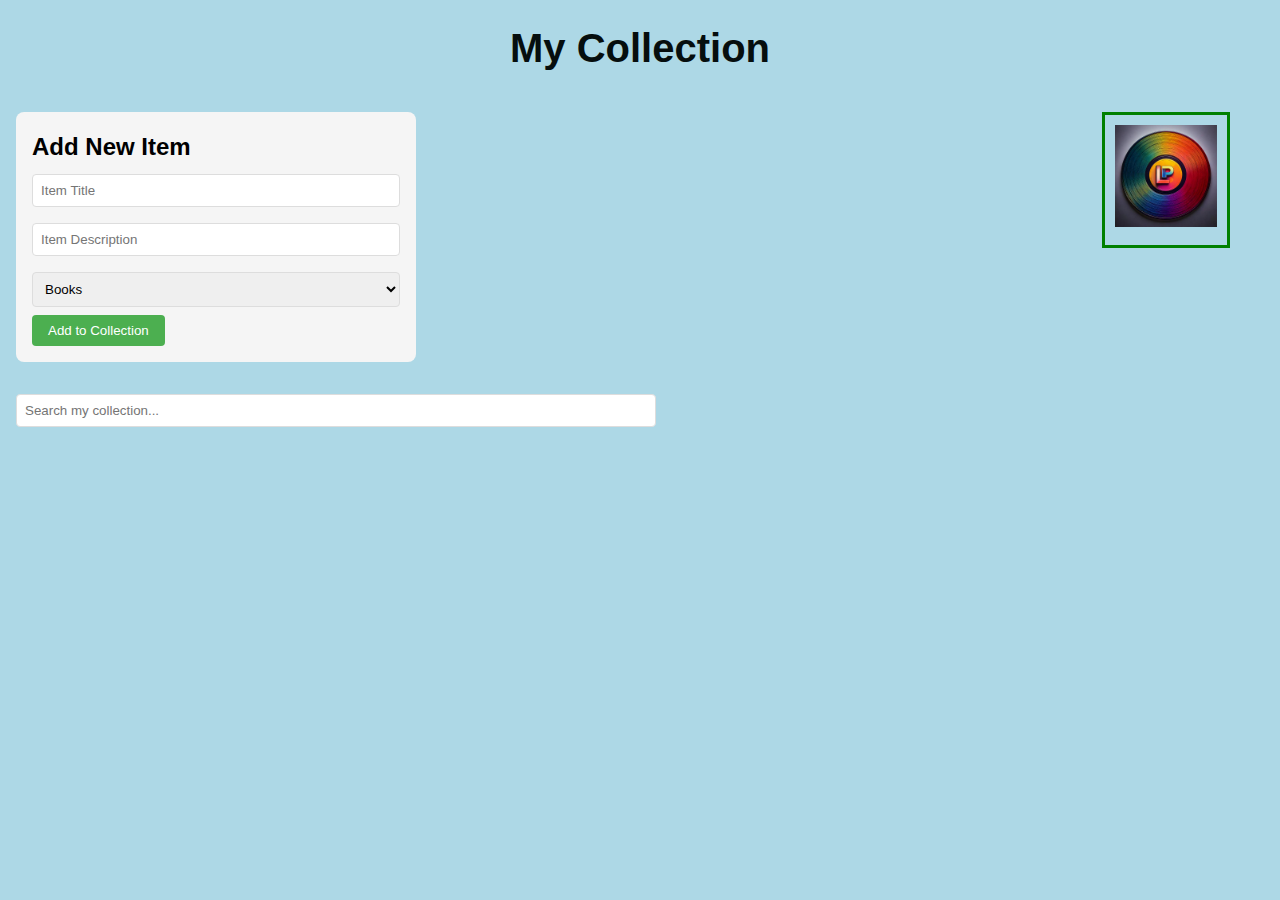
<file: index.html>
<!DOCTYPE html>
<html lang="en">
<head>
    <meta charset="UTF-8">
    <meta name="viewport" content="width=device-width, initial-scale=1.0">
    <link rel="stylesheet" href="styles/styles.css">
    <title>My Collection</title>
</head>
<body>
    <h1>My Collection</h1>
    <div class="logo">
        <img src="images/logo.jpg" alt="Logo">
    </div>
    
    <!-- Add Item Form -->
    <div class="add-item-form">
        <h2>Add New Item</h2>
        <input type="text" id="itemTitle" placeholder="Item Title">
        <input type="text" id="itemDescription" placeholder="Item Description">
        <select id="itemCategory">
            <option value="Books">Books</option>
            <option value="Movies">Movies</option>
            <option value="Games">Games</option>
            <option value="Music">Music</option>
        </select>
        <button onclick="addItem()">Add to Collection</button>
    </div>

    <input type="text" 
           class="search-box" 
           placeholder="Search my collection...">

    <div class="collection-grid" id="collection">
        <!-- Items will be added here -->
    </div>

    <script>
        // Your existing JavaScript remains the same
        let myCollection = [
            {
                title: "The Hobbit",
                description: "Fantasy novel by J.R.R. Tolkien",
                category: "Books"
            },
            {
                title: "Star Wars",
                description: "Space fantasy movie",
                category: "Movies"
            }
        ];

        function addItem() {
            const title = document.getElementById('itemTitle').value;
            const description = document.getElementById('itemDescription').value;
            const category = document.getElementById('itemCategory').value;

            if (title.trim() === '') {
                alert('Please enter a title');
                return;
            }

            const newItem = {
                title: title,
                description: description,
                category: category
            };

            myCollection.push(newItem);
            document.getElementById('itemTitle').value = '';
            document.getElementById('itemDescription').value = '';
            document.getElementById('itemCategory').value = 'Books';
            displayItems(myCollection);
            saveToLocalStorage();
        }

        function displayItems(items) {
            const collection = document.getElementById('collection');
            collection.innerHTML = '';

            items.forEach(item => {
                const card = document.createElement('div');
                card.className = 'item-card';
                card.innerHTML = `
                    <h3>${item.title}</h3>
                    <p>${item.description}</p>
                    <small>${item.category}</small>
                `;
                collection.appendChild(card);
            });
        }

        function saveToLocalStorage() {
            localStorage.setItem('myCollection', JSON.stringify(myCollection));
        }

        function loadFromLocalStorage() {
            const saved = localStorage.getItem('myCollection');
            if (saved) {
                myCollection = JSON.parse(saved);
                displayItems(myCollection);
            }
        }

        document.querySelector('.search-box').addEventListener('input', (e) => {
            const searchTerm = e.target.value.toLowerCase();
            const filteredItems = myCollection.filter(item => 
                item.title.toLowerCase().includes(searchTerm) ||
                item.description.toLowerCase().includes(searchTerm)
            );
            displayItems(filteredItems);
        });

        loadFromLocalStorage();
    </script>
</body>
</html>
</file>
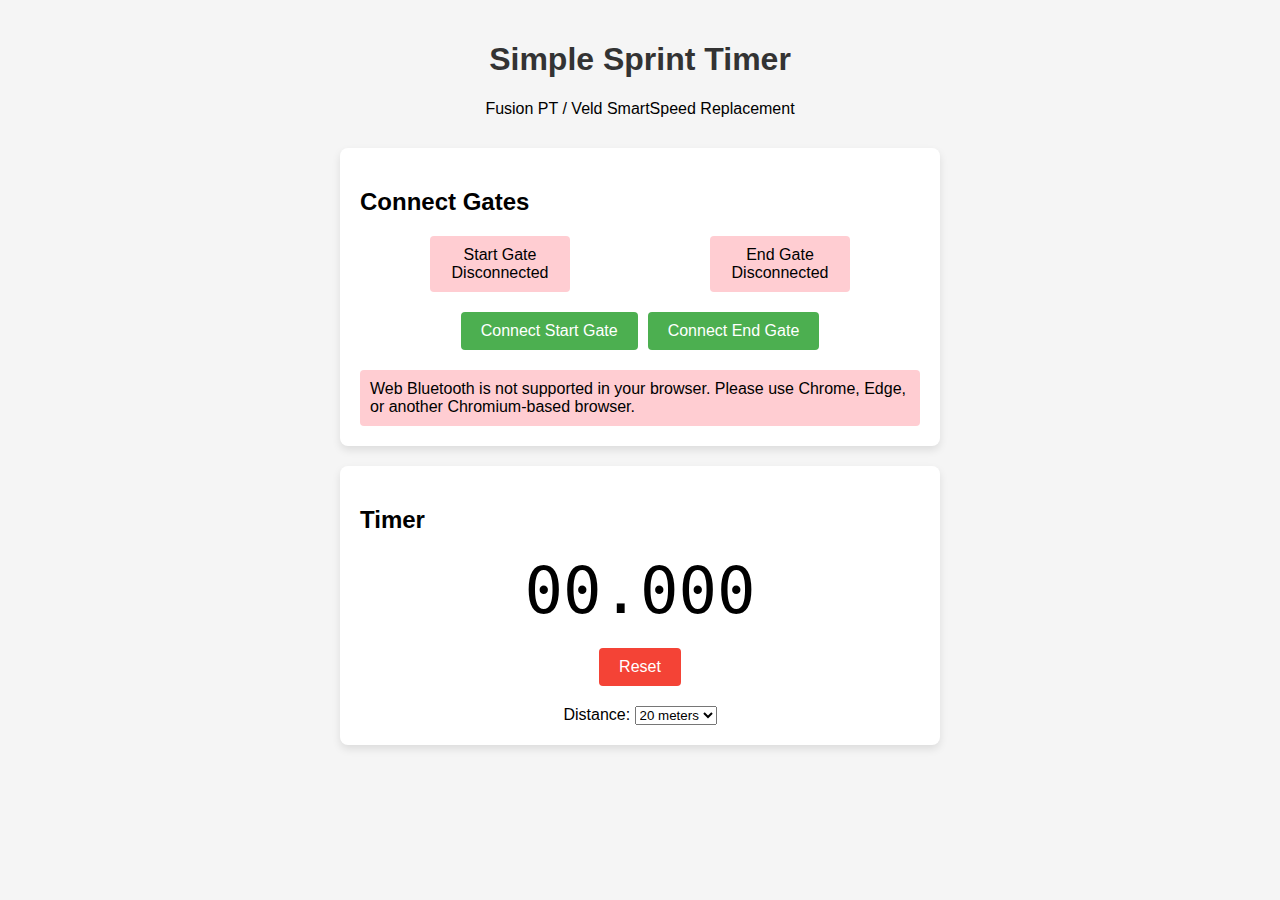
<file: SpeedGates.html>
<!DOCTYPE html>
<html lang="en">
<head>
    <meta charset="UTF-8">
    <meta name="viewport" content="width=device-width, initial-scale=1.0">
    <title>Simple Sprint Timer</title>
    <style>
        body {
            font-family: 'Segoe UI', Tahoma, Geneva, Verdana, sans-serif;
            max-width: 600px;
            margin: 0 auto;
            padding: 20px;
            background-color: #f5f5f5;
        }
        header {
            text-align: center;
            margin-bottom: 30px;
        }
        h1 {
            color: #333;
        }
        .card {
            background-color: white;
            border-radius: 8px;
            box-shadow: 0 4px 8px rgba(0, 0, 0, 0.1);
            padding: 20px;
            margin-bottom: 20px;
        }
        .timer-display {
            font-size: 4rem;
            text-align: center;
            margin: 20px 0;
            font-family: monospace;
        }
        .controls {
            display: flex;
            justify-content: center;
            gap: 10px;
            margin-bottom: 20px;
        }
        button {
            padding: 10px 20px;
            border: none;
            border-radius: 4px;
            cursor: pointer;
            font-size: 1rem;
            transition: background-color 0.2s;
        }
        .connect-btn {
            background-color: #4CAF50;
            color: white;
        }
        .connect-btn:hover {
            background-color: #45a049;
        }
        .reset-btn {
            background-color: #f44336;
            color: white;
        }
        .reset-btn:hover {
            background-color: #d32f2f;
        }
        .gates-status {
            display: flex;
            justify-content: space-around;
            margin-bottom: 20px;
        }
        .gate {
            text-align: center;
            padding: 10px;
            border-radius: 4px;
            width: 120px;
        }
        .gate.disconnected {
            background-color: #ffcdd2;
        }
        .gate.connected {
            background-color: #c8e6c9;
        }
        .status-message {
            padding: 10px;
            margin-top: 10px;
            border-radius: 4px;
        }
        .error {
            background-color: #ffcdd2;
        }
        .success {
            background-color: #c8e6c9;
        }
        .info {
            background-color: #e3f2fd;
        }
        .distance-select {
            text-align: center;
            margin-top: 10px;
        }
    </style>
</head>
<body>
    <header>
        <h1>Simple Sprint Timer</h1>
        <p>Fusion PT / Veld SmartSpeed Replacement</p>
    </header>

    <div class="card">
        <h2>Connect Gates</h2>
        <div class="gates-status">
            <div class="gate disconnected" id="start-gate">
                <div>Start Gate</div>
                <div>Disconnected</div>
            </div>
            <div class="gate disconnected" id="end-gate">
                <div>End Gate</div>
                <div>Disconnected</div>
            </div>
        </div>
        <div class="controls">
            <button class="connect-btn" id="connect-start">Connect Start Gate</button>
            <button class="connect-btn" id="connect-end">Connect End Gate</button>
        </div>
        <div id="status-message"></div>
    </div>

    <div class="card">
        <h2>Timer</h2>
        <div class="timer-display" id="timer">00.000</div>
        <div class="controls">
            <button class="reset-btn" id="reset-btn">Reset</button>
        </div>
        <div class="distance-select">
            <label for="distance-select">Distance:</label>
            <select id="distance-select">
                <option value="20">20 meters</option>
                <option value="40">40 meters</option>
                <option value="custom">Custom</option>
            </select>
            <input type="number" id="custom-distance" placeholder="meters" style="display: none;">
        </div>
    </div>

    <script>
        // Global variables
        let startGateDevice = null;
        let endGateDevice = null;
        let startGateCharacteristic = null;
        let endGateCharacteristic = null;
        let startTime = 0;
        let endTime = 0;
        let timerInterval = null;
        let isTimerRunning = false;
        
        // DOM elements
        const startGateElement = document.getElementById('start-gate');
        const endGateElement = document.getElementById('end-gate');
        const connectStartBtn = document.getElementById('connect-start');
        const connectEndBtn = document.getElementById('connect-end');
        const resetBtn = document.getElementById('reset-btn');
        const timerDisplay = document.getElementById('timer');
        const distanceSelect = document.getElementById('distance-select');
        const customDistance = document.getElementById('custom-distance');
        const statusMessage = document.getElementById('status-message');

        // Initialize
        function init() {
            // Check if Web Bluetooth is supported
            if (!navigator.bluetooth) {
                showStatus('Web Bluetooth is not supported in your browser. Please use Chrome, Edge, or another Chromium-based browser.', 'error');
                return;
            }

            // Event listeners
            connectStartBtn.addEventListener('click', connectStartGate);
            connectEndBtn.addEventListener('click', connectEndGate);
            resetBtn.addEventListener('click', resetTimer);
            distanceSelect.addEventListener('change', function() {
                if (this.value === 'custom') {
                    customDistance.style.display = 'inline';
                } else {
                    customDistance.style.display = 'none';
                }
            });
        }

        // Connect to start gate
        async function connectStartGate() {
            try {
                showStatus('Searching for devices...', 'info');
                
                // Request a Bluetooth device
                startGateDevice = await navigator.bluetooth.requestDevice({
                    filters: [
                        // Replace with your actual device name or service UUID
                        { namePrefix: 'Fusion' },
                        { namePrefix: 'Gate' },
                        { namePrefix: 'Smart' }
                    ],
                    // You'll need to add the correct service UUIDs your device uses
                    optionalServices: ['battery_service', 'generic_access', '0000ffe0-0000-1000-8000-00805f9b34fb']
                });
                
                showStatus('Device found, connecting...', 'info');
                
                // Connect to the device
                const server = await startGateDevice.gatt.connect();
                
                // Here you'll need to know the specific service UUID
                // This is a commonly used UUID for custom BLE services, but you might need to change it
                const service = await server.getPrimaryService('0000ffe0-0000-1000-8000-00805f9b34fb');
                
                // Get the characteristic for notifications
                // Again, you might need to change this UUID
                startGateCharacteristic = await service.getCharacteristic('0000ffe1-0000-1000-8000-00805f9b34fb');
                
                // Subscribe to notifications
                await startGateCharacteristic.startNotifications();
                startGateCharacteristic.addEventListener('characteristicvaluechanged', startGateTriggered);
                
                // Update UI
                startGateElement.classList.remove('disconnected');
                startGateElement.classList.add('connected');
                startGateElement.innerHTML = '<div>Start Gate</div><div>Connected</div>';
                
                showStatus('Start gate connected successfully!', 'success');

            } catch (error) {
                console.error('Error connecting to start gate:', error);
                showStatus('Error connecting to start gate: ' + error.message, 'error');
            }
        }

        // Connect to end gate
        async function connectEndGate() {
            try {
                showStatus('Searching for devices...', 'info');
                
                // Request a Bluetooth device
                endGateDevice = await navigator.bluetooth.requestDevice({
                    filters: [
                        // Replace with your actual device name or service UUID
                        { namePrefix: 'Fusion' },
                        { namePrefix: 'Gate' },
                        { namePrefix: 'Smart' }
                    ],
                    optionalServices: ['battery_service', 'generic_access', '0000ffe0-0000-1000-8000-00805f9b34fb']
                });
                
                showStatus('Device found, connecting...', 'info');
                
                // Connect to the device
                const server = await endGateDevice.gatt.connect();
                
                // Get the service
                const service = await server.getPrimaryService('0000ffe0-0000-1000-8000-00805f9b34fb');
                
                // Get the characteristic for notifications
                endGateCharacteristic = await service.getCharacteristic('0000ffe1-0000-1000-8000-00805f9b34fb');
                
                // Subscribe to notifications
                await endGateCharacteristic.startNotifications();
                endGateCharacteristic.addEventListener('characteristicvaluechanged', endGateTriggered);
                
                // Update UI
                endGateElement.classList.remove('disconnected');
                endGateElement.classList.add('connected');
                endGateElement.innerHTML = '<div>End Gate</div><div>Connected</div>';
                
                showStatus('End gate connected successfully!', 'success');

            } catch (error) {
                console.error('Error connecting to end gate:', error);
                showStatus('Error connecting to end gate: ' + error.message, 'error');
            }
        }

        // Start gate triggered
        function startGateTriggered(event) {
            // This function will be called when the start gate is triggered
            // The actual implementation will depend on the data format your gates use
            console.log('Start gate triggered!', event.target.value);
            
            // Start the timer
            if (!isTimerRunning) {
                startTime = Date.now();
                isTimerRunning = true;
                
                // Update the timer display every 10ms
                timerInterval = setInterval(() => {
                    const elapsedTime = (Date.now() - startTime) / 1000;
                    timerDisplay.textContent = elapsedTime.toFixed(3);
                }, 10);
                
                showStatus('Timer started!', 'success');
            }
        }

        // End gate triggered
        function endGateTriggered(event) {
            // This function will be called when the end gate is triggered
            console.log('End gate triggered!', event.target.value);
            
            if (isTimerRunning) {
                endTime = Date.now();
                const elapsedTime = (endTime - startTime) / 1000;
                
                // Stop the timer
                clearInterval(timerInterval);
                isTimerRunning = false;
                
                // Update display
                timerDisplay.textContent = elapsedTime.toFixed(3);
                
                // Get the distance
                let distance;
                if (distanceSelect.value === 'custom') {
                    distance = parseFloat(customDistance.value) || 0;
                } else {
                    distance = parseInt(distanceSelect.value);
                }
                
                // Calculate speed
                const speed = distance / elapsedTime;
                
                showStatus(`Sprint completed! Time: ${elapsedTime.toFixed(3)}s | Speed: ${speed.toFixed(2)} m/s`, 'success');
            }
        }

        // Reset timer
        function resetTimer() {
            clearInterval(timerInterval);
            isTimerRunning = false;
            timerDisplay.textContent = '00.000';
            showStatus('Timer reset!', 'info');
        }

        // Show status message
        function showStatus(message, type) {
            statusMessage.textContent = message;
            statusMessage.className = 'status-message';
            statusMessage.classList.add(type);
        }

        // Initialize on page load
        window.addEventListener('load', init);
    </script>
</body>
</html>
</file>
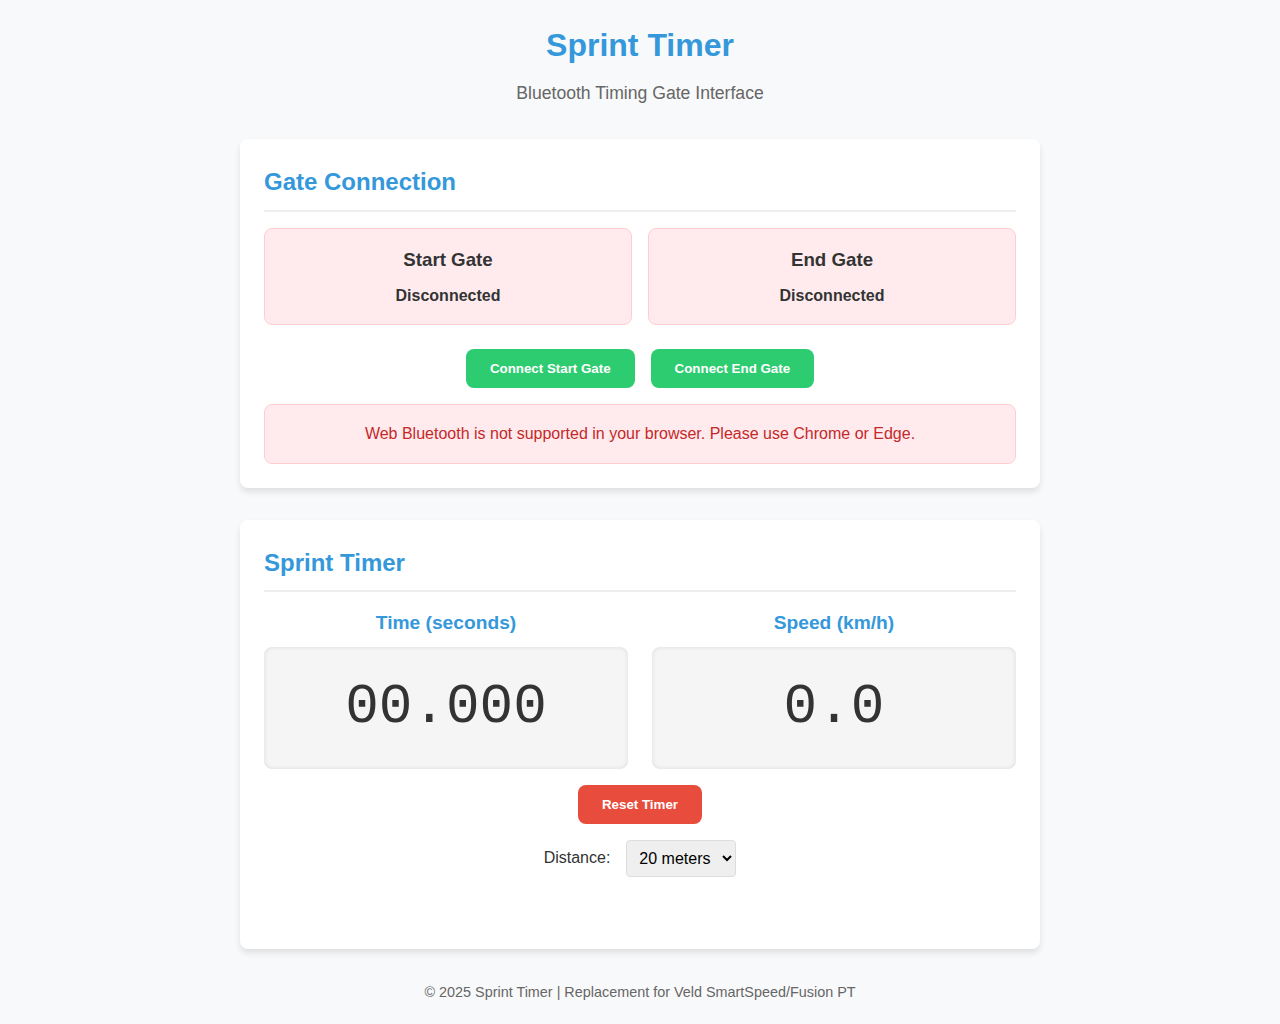
<file: SpeedGatesV2.html>
<!DOCTYPE html>
<html lang="en">
<head>
    <meta charset="UTF-8">
    <meta name="viewport" content="width=device-width, initial-scale=1.0">
    <title>Sprint Timer</title>
    <style>
        :root {
            --primary-color: #3498db;
            --secondary-color: #2ecc71;
            --warning-color: #e74c3c;
            --background-color: #f8f9fa;
            --card-background: #ffffff;
            --text-color: #333333;
            --border-radius: 8px;
        }

        * {
            box-sizing: border-box;
            margin: 0;
            padding: 0;
        }

        body {
            font-family: 'Segoe UI', Tahoma, Geneva, Verdana, sans-serif;
            background-color: var(--background-color);
            color: var(--text-color);
            line-height: 1.6;
            padding: 20px;
        }

        .container {
            max-width: 800px;
            margin: 0 auto;
        }

        header {
            text-align: center;
            margin-bottom: 2rem;
        }

        h1 {
            color: var(--primary-color);
            margin-bottom: 0.5rem;
        }

        .subtitle {
            color: #666;
            font-size: 1.1rem;
        }

        .card {
            background-color: var(--card-background);
            border-radius: var(--border-radius);
            box-shadow: 0 4px 6px rgba(0, 0, 0, 0.1);
            padding: 1.5rem;
            margin-bottom: 2rem;
        }

        h2 {
            border-bottom: 2px solid #eee;
            padding-bottom: 0.5rem;
            margin-bottom: 1rem;
            color: var(--primary-color);
        }

        .gates-container {
            display: flex;
            justify-content: space-between;
            gap: 1rem;
            margin-bottom: 1.5rem;
        }

        .gate-card {
            flex: 1;
            padding: 1rem;
            border-radius: var(--border-radius);
            text-align: center;
            transition: all 0.3s ease;
        }

        .gate-disconnected {
            background-color: #ffebee;
            border: 1px solid #ffcdd2;
        }

        .gate-connected {
            background-color: #e8f5e9;
            border: 1px solid #c8e6c9;
        }

        .gate-status {
            font-weight: bold;
            margin-top: 0.5rem;
        }

        .btn-container {
            display: flex;
            justify-content: center;
            gap: 1rem;
            margin-bottom: 1rem;
        }

        button {
            padding: 0.75rem 1.5rem;
            border: none;
            border-radius: var(--border-radius);
            font-weight: bold;
            cursor: pointer;
            transition: background-color 0.3s ease;
        }

        .btn-primary {
            background-color: var(--primary-color);
            color: white;
        }

        .btn-primary:hover {
            background-color: #2980b9;
        }

        .btn-success {
            background-color: var(--secondary-color);
            color: white;
        }

        .btn-success:hover {
            background-color: #27ae60;
        }

        .btn-danger {
            background-color: var(--warning-color);
            color: white;
        }

        .btn-danger:hover {
            background-color: #c0392b;
        }

        .results-container {
            display: flex;
            justify-content: space-between;
            gap: 1.5rem;
            margin: 1rem 0;
        }
        
        .result-box {
            flex: 1;
            display: flex;
            flex-direction: column;
            align-items: center;
        }
        
        .result-label {
            font-size: 1.2rem;
            font-weight: bold;
            margin-bottom: 0.5rem;
            color: var(--primary-color);
        }
        
        .timer-display {
            font-size: 3.5rem;
            font-family: 'Courier New', monospace;
            text-align: center;
            width: 100%;
            padding: 1rem;
            background-color: #f5f5f5;
            border-radius: var(--border-radius);
            box-shadow: inset 0 0 5px rgba(0, 0, 0, 0.1);
        }

        .distance-selector {
            display: flex;
            align-items: center;
            justify-content: center;
            gap: 1rem;
            margin-top: 1rem;
        }

        select, input {
            padding: 0.5rem;
            border: 1px solid #ddd;
            border-radius: 4px;
            font-size: 1rem;
        }

        .status-message {
            padding: 1rem;
            margin-top: 1rem;
            border-radius: var(--border-radius);
            text-align: center;
            transition: opacity 0.5s ease;
        }

        .message-success {
            background-color: #e8f5e9;
            border: 1px solid #c8e6c9;
            color: #2e7d32;
        }

        .message-error {
            background-color: #ffebee;
            border: 1px solid #ffcdd2;
            color: #c62828;
        }

        .message-info {
            background-color: #e3f2fd;
            border: 1px solid #bbdefb;
            color: #1565c0;
        }

        footer {
            text-align: center;
            margin-top: 2rem;
            color: #666;
            font-size: 0.9rem;
        }

        /* Animation for connecting state */
        @keyframes pulse {
            0% { opacity: 1; }
            50% { opacity: 0.5; }
            100% { opacity: 1; }
        }

        .connecting {
            animation: pulse 1.5s infinite;
        }
    </style>
</head>
<body>
    <div class="container">
        <header>
            <h1>Sprint Timer</h1>
            <p class="subtitle">Bluetooth Timing Gate Interface</p>
        </header>

        <div class="card">
            <h2>Gate Connection</h2>
            <div class="gates-container">
                <div id="start-gate" class="gate-card gate-disconnected">
                    <h3>Start Gate</h3>
                    <div id="start-gate-status" class="gate-status">Disconnected</div>
                </div>
                <div id="end-gate" class="gate-card gate-disconnected">
                    <h3>End Gate</h3>
                    <div id="end-gate-status" class="gate-status">Disconnected</div>
                </div>
            </div>
            <div class="btn-container">
                <button id="btn-connect-start" class="btn-success">Connect Start Gate</button>
                <button id="btn-connect-end" class="btn-success">Connect End Gate</button>
            </div>
            <div id="connection-status" class="status-message"></div>
        </div>

        <div class="card">
            <h2>Sprint Timer</h2>
            <div class="results-container">
                <div class="result-box">
                    <div class="result-label">Time (seconds)</div>
                    <div id="timer" class="timer-display">00.000</div>
                </div>
                <div class="result-box">
                    <div class="result-label">Speed (km/h)</div>
                    <div id="speed" class="timer-display">0.0</div>
                </div>
            </div>
            <div class="btn-container">
                <button id="btn-reset" class="btn-danger">Reset Timer</button>
            </div>
            <div class="distance-selector">
                <label for="distance-select">Distance:</label>
                <select id="distance-select">
                    <option value="20">20 meters</option>
                    <option value="40">40 meters</option>
                    <option value="custom">Custom</option>
                </select>
                <input type="number" id="custom-distance" placeholder="meters" style="display: none;">
            </div>
            <div id="timer-status" class="status-message"></div>
        </div>

        <footer>
            &copy; 2025 Sprint Timer | Replacement for Veld SmartSpeed/Fusion PT
        </footer>
    </div>

    <script>
        // DOM Elements
        const startGateEl = document.getElementById('start-gate');
        const endGateEl = document.getElementById('end-gate');
        const startGateStatusEl = document.getElementById('start-gate-status');
        const endGateStatusEl = document.getElementById('end-gate-status');
        const btnConnectStart = document.getElementById('btn-connect-start');
        const btnConnectEnd = document.getElementById('btn-connect-end');
        const btnReset = document.getElementById('btn-reset');
        const timerEl = document.getElementById('timer');
        const speedEl = document.getElementById('speed');
        const distanceSelect = document.getElementById('distance-select');
        const customDistance = document.getElementById('custom-distance');
        const connectionStatusEl = document.getElementById('connection-status');
        const timerStatusEl = document.getElementById('timer-status');

        // Global variables
        let startGateDevice = null;
        let endGateDevice = null;
        let startGateCharacteristic = null;
        let endGateCharacteristic = null;
        let startTime = 0;
        let timerInterval = null;
        let isTimerRunning = false;

        // Configuration - Update these based on your specific gates
        // The SERVICE_UUID is intentionally commented out to allow all devices to appear
        // Uncomment and modify these once you've identified your device
        
        // You'll need to update these UUIDs based on your specific hardware
        const SERVICE_UUID = '0000ffe0-0000-1000-8000-00805f9b34fb'; 
        const CHARACTERISTIC_UUID = '0000ffe1-0000-1000-8000-00805f9b34fb';

        // Initialize the application
        function init() {
            // Check for Web Bluetooth support
            if (!navigator.bluetooth) {
                showConnectionStatus('Web Bluetooth is not supported in your browser. Please use Chrome or Edge.', 'error');
                disableButtons();
                return;
            }
            
            // Display browser information
            showConnectionStatus('Using ' + navigator.userAgent + '. Web Bluetooth is supported.', 'info');

            // Event listeners
            btnConnectStart.addEventListener('click', connectStartGate);
            btnConnectEnd.addEventListener('click', connectEndGate);
            btnReset.addEventListener('click', resetTimer);
            
            distanceSelect.addEventListener('change', function() {
                if (this.value === 'custom') {
                    customDistance.style.display = 'inline-block';
                } else {
                    customDistance.style.display = 'none';
                }
            });

            // Log ready status
            console.log('Sprint Timer initialized and ready');
        }

        // Connect to start gate
        async function connectStartGate() {
            if (startGateDevice) {
                showConnectionStatus('Start gate already connected!', 'info');
                return;
            }

            try {
                showConnectionStatus('Searching for devices...', 'info');
                btnConnectStart.disabled = true;
                startGateStatusEl.textContent = 'Searching...';
                startGateEl.classList.add('connecting');
                
                // Request a Bluetooth device - using acceptAllDevices to see everything
                startGateDevice = await navigator.bluetooth.requestDevice({
                    acceptAllDevices: true,
                    optionalServices: [SERVICE_UUID]
                });
                
                showConnectionStatus('Found device: ' + startGateDevice.name, 'info');
                startGateStatusEl.textContent = 'Connecting...';
                
                // Connect to the device
                const server = await startGateDevice.gatt.connect();
                
                // Add debug information
                console.log('Connected to device:', startGateDevice.name);
                console.log('Getting available services...');
                const services = await server.getPrimaryServices();
                console.log('Available services:', services.map(s => s.uuid));
                
                try {
                    const service = await server.getPrimaryService(SERVICE_UUID);
                    const characteristics = await service.getCharacteristics();
                    console.log('Available characteristics:', characteristics.map(c => c.uuid));
                    
                    startGateCharacteristic = await service.getCharacteristic(CHARACTERISTIC_UUID);
                } catch (error) {
                    console.error('Error accessing service or characteristic:', error);
                    showConnectionStatus('Service not found. Try different UUIDs. Check console for details.', 'error');
                    
                    // Disconnect since we couldn't set up properly
                    if (startGateDevice && startGateDevice.gatt.connected) {
                        startGateDevice.gatt.disconnect();
                    }
                    startGateDevice = null;
                    throw error;
                }
                
                // Subscribe to notifications
                await startGateCharacteristic.startNotifications();
                startGateCharacteristic.addEventListener('characteristicvaluechanged', handleStartGateTrigger);
                
                // Add disconnect event listener
                startGateDevice.addEventListener('gattserverdisconnected', handleStartGateDisconnect);
                
                // Update UI
                startGateEl.classList.remove('gate-disconnected', 'connecting');
                startGateEl.classList.add('gate-connected');
                startGateStatusEl.textContent = 'Connected';
                btnConnectStart.textContent = 'Disconnect';
                btnConnectStart.classList.remove('btn-success');
                btnConnectStart.classList.add('btn-danger');
                btnConnectStart.disabled = false;
                
                showConnectionStatus('Start gate connected successfully!', 'success');
                
                // Update button to disconnect on next click
                btnConnectStart.removeEventListener('click', connectStartGate);
                btnConnectStart.addEventListener('click', disconnectStartGate);
                
            } catch (error) {
                console.error('Error connecting to start gate:', error);
                showConnectionStatus('Error: ' + error.message, 'error');
                
                // Reset UI
                startGateEl.classList.remove('connecting');
                startGateStatusEl.textContent = 'Disconnected';
                btnConnectStart.disabled = false;
                startGateDevice = null;
            }
        }

        // Disconnect start gate
        async function disconnectStartGate() {
            if (startGateDevice && startGateDevice.gatt.connected) {
                try {
                    // Unsubscribe from notifications
                    if (startGateCharacteristic) {
                        await startGateCharacteristic.stopNotifications();
                    }
                    
                    // Disconnect
                    startGateDevice.gatt.disconnect();
                    
                    showConnectionStatus('Start gate disconnected', 'info');
                } catch (error) {
                    console.error('Error disconnecting:', error);
                    showConnectionStatus('Error disconnecting: ' + error.message, 'error');
                }
            }
            
            // Reset state even if there was an error
            startGateDevice = null;
            startGateCharacteristic = null;
            
            // Update UI
            startGateEl.classList.remove('gate-connected');
            startGateEl.classList.add('gate-disconnected');
            startGateStatusEl.textContent = 'Disconnected';
            btnConnectStart.textContent = 'Connect Start Gate';
            btnConnectStart.classList.remove('btn-danger');
            btnConnectStart.classList.add('btn-success');
            
            // Update button to connect on next click
            btnConnectStart.removeEventListener('click', disconnectStartGate);
            btnConnectStart.addEventListener('click', connectStartGate);
        }

        // Handle start gate disconnection
        function handleStartGateDisconnect() {
            console.log('Start gate disconnected');
            disconnectStartGate();
        }

        // Connect to end gate
        async function connectEndGate() {
            if (endGateDevice) {
                showConnectionStatus('End gate already connected!', 'info');
                return;
            }

            try {
                showConnectionStatus('Searching for devices...', 'info');
                btnConnectEnd.disabled = true;
                endGateStatusEl.textContent = 'Searching...';
                endGateEl.classList.add('connecting');
                
                // Request a Bluetooth device - using acceptAllDevices to see everything
                endGateDevice = await navigator.bluetooth.requestDevice({
                    acceptAllDevices: true,
                    optionalServices: [SERVICE_UUID]
                });
                
                showConnectionStatus('Found device: ' + endGateDevice.name, 'info');
                endGateStatusEl.textContent = 'Connecting...';
                
                // Connect to the device
                const server = await endGateDevice.gatt.connect();
                
                // Add debug information
                console.log('Connected to device:', endGateDevice.name);
                console.log('Getting available services...');
                const services = await server.getPrimaryServices();
                console.log('Available services:', services.map(s => s.uuid));
                
                try {
                    const service = await server.getPrimaryService(SERVICE_UUID);
                    const characteristics = await service.getCharacteristics();
                    console.log('Available characteristics:', characteristics.map(c => c.uuid));
                    
                    endGateCharacteristic = await service.getCharacteristic(CHARACTERISTIC_UUID);
                } catch (error) {
                    console.error('Error accessing service or characteristic:', error);
                    showConnectionStatus('Service not found. Try different UUIDs. Check console for details.', 'error');
                    
                    // Disconnect since we couldn't set up properly
                    if (endGateDevice && endGateDevice.gatt.connected) {
                        endGateDevice.gatt.disconnect();
                    }
                    endGateDevice = null;
                    throw error;
                }
                
                // Subscribe to notifications
                await endGateCharacteristic.startNotifications();
                endGateCharacteristic.addEventListener('characteristicvaluechanged', handleEndGateTrigger);
                
                // Add disconnect event listener
                endGateDevice.addEventListener('gattserverdisconnected', handleEndGateDisconnect);
                
                // Update UI
                endGateEl.classList.remove('gate-disconnected', 'connecting');
                endGateEl.classList.add('gate-connected');
                endGateStatusEl.textContent = 'Connected';
                btnConnectEnd.textContent = 'Disconnect';
                btnConnectEnd.classList.remove('btn-success');
                btnConnectEnd.classList.add('btn-danger');
                btnConnectEnd.disabled = false;
                
                showConnectionStatus('End gate connected successfully!', 'success');
                
                // Update button to disconnect on next click
                btnConnectEnd.removeEventListener('click', connectEndGate);
                btnConnectEnd.addEventListener('click', disconnectEndGate);
                
            } catch (error) {
                console.error('Error connecting to end gate:', error);
                showConnectionStatus('Error: ' + error.message, 'error');
                
                // Reset UI
                endGateEl.classList.remove('connecting');
                endGateStatusEl.textContent = 'Disconnected';
                btnConnectEnd.disabled = false;
                endGateDevice = null;
            }
        }

        // Disconnect end gate
        async function disconnectEndGate() {
            if (endGateDevice && endGateDevice.gatt.connected) {
                try {
                    // Unsubscribe from notifications
                    if (endGateCharacteristic) {
                        await endGateCharacteristic.stopNotifications();
                    }
                    
                    // Disconnect
                    endGateDevice.gatt.disconnect();
                    
                    showConnectionStatus('End gate disconnected', 'info');
                } catch (error) {
                    console.error('Error disconnecting:', error);
                    showConnectionStatus('Error disconnecting: ' + error.message, 'error');
                }
            }
            
            // Reset state even if there was an error
            endGateDevice = null;
            endGateCharacteristic = null;
            
            // Update UI
            endGateEl.classList.remove('gate-connected');
            endGateEl.classList.add('gate-disconnected');
            endGateStatusEl.textContent = 'Disconnected';
            btnConnectEnd.textContent = 'Connect End Gate';
            btnConnectEnd.classList.remove('btn-danger');
            btnConnectEnd.classList.add('btn-success');
            
            // Update button to connect on next click
            btnConnectEnd.removeEventListener('click', disconnectEndGate);
            btnConnectEnd.addEventListener('click', connectEndGate);
        }

        // Handle end gate disconnection
        function handleEndGateDisconnect() {
            console.log('End gate disconnected');
            disconnectEndGate();
        }

        // Handle start gate trigger event
        function handleStartGateTrigger(event) {
            console.log('Start gate triggered', event.target.value);
            
            // Extract data from the notification (format will depend on your specific gates)
            const value = event.target.value;
            
            // Log the data received for debugging
            const bytes = new Uint8Array(value.buffer);
            console.log('Received data:', Array.from(bytes).map(b => b.toString(16).padStart(2, '0')).join(' '));
            
            // Start the timer if not already running
            if (!isTimerRunning) {
                startTime = Date.now();
                isTimerRunning = true;
                
                // Reset speed display
                speedEl.textContent = '0.0';
                
                // Update timer display
                timerInterval = setInterval(() => {
                    const elapsed = (Date.now() - startTime) / 1000;
                    timerEl.textContent = elapsed.toFixed(3);
                }, 10);
                
                showTimerStatus('Timer started!', 'success');
                
                // Visual indication
                timerEl.style.color = 'var(--primary-color)';
                speedEl.style.color = 'var(--text-color)';
            }
        }

        // Handle end gate trigger event
        function handleEndGateTrigger(event) {
            console.log('End gate triggered', event.target.value);
            
            // Extract data from the notification (format will depend on your specific gates)
            const value = event.target.value;
            
            // Log the data received for debugging
            const bytes = new Uint8Array(value.buffer);
            console.log('Received data:', Array.from(bytes).map(b => b.toString(16).padStart(2, '0')).join(' '));
            
            // Stop the timer if running
            if (isTimerRunning) {
                const endTime = Date.now();
                const elapsedTime = (endTime - startTime) / 1000;
                
                // Stop updating the display
                clearInterval(timerInterval);
                isTimerRunning = false;
                
                // Update the final time
                timerEl.textContent = elapsedTime.toFixed(3);
                
                // Get the distance
                let distance;
                if (distanceSelect.value === 'custom') {
                    distance = parseFloat(customDistance.value) || 0;
                } else {
                    distance = parseInt(distanceSelect.value);
                }
                
                // Calculate speed in m/s and km/h
                const speedMps = distance / elapsedTime;
                const speedKmh = speedMps * 3.6; // Convert m/s to km/h
                
                // Update speed display
                speedEl.textContent = speedKmh.toFixed(1);
                
                // Show result
                showTimerStatus(`Finish! Time: ${elapsedTime.toFixed(3)}s | Speed: ${speedKmh.toFixed(1)} km/h`, 'success');
                
                // Visual indication
                timerEl.style.color = 'var(--secondary-color)';
                speedEl.style.color = 'var(--secondary-color)';
            }
        }

        // Reset the timer
        function resetTimer() {
            // Clear any running timer
            clearInterval(timerInterval);
            isTimerRunning = false;
            
            // Reset the displays
            timerEl.textContent = '00.000';
            speedEl.textContent = '0.0';
            timerEl.style.color = 'var(--text-color)';
            speedEl.style.color = 'var(--text-color)';
            
            showTimerStatus('Timer reset', 'info');
        }

        // Show connection status message
        function showConnectionStatus(message, type = 'info') {
            connectionStatusEl.textContent = message;
            connectionStatusEl.className = 'status-message';
            
            switch (type) {
                case 'success':
                    connectionStatusEl.classList.add('message-success');
                    break;
                case 'error':
                    connectionStatusEl.classList.add('message-error');
                    break;
                case 'info':
                default:
                    connectionStatusEl.classList.add('message-info');
                    break;
            }
            
            // Auto-hide after 5 seconds for success messages
            if (type === 'success') {
                setTimeout(() => {
                    connectionStatusEl.style.opacity = '0';
                    setTimeout(() => {
                        connectionStatusEl.textContent = '';
                        connectionStatusEl.style.opacity = '1';
                    }, 500);
                }, 5000);
            }
        }

        // Show timer status message
        function showTimerStatus(message, type = 'info') {
            timerStatusEl.textContent = message;
            timerStatusEl.className = 'status-message';
            
            switch (type) {
                case 'success':
                    timerStatusEl.classList.add('message-success');
                    break;
                case 'error':
                    timerStatusEl.classList.add('message-error');
                    break;
                case 'info':
                default:
                    timerStatusEl.classList.add('message-info');
                    break;
            }
        }

        // Disable all buttons
        function disableButtons() {
            btnConnectStart.disabled = true;
            btnConnectEnd.disabled = true;
            btnReset.disabled = true;
        }

        // Initialize the app when the page loads
        window.addEventListener('load', init);
    </script>
</body>
</html>
</file>
<file: styles/styles.css>
/* Reset default styles */
* {
    margin: 0;
    padding: 0;
    box-sizing: border-box;
}

/* Base body styles */
body {
    font-family: Arial, sans-serif;
    line-height: 1.6;
    background-color: lightblue;  /* Changed to lightblue */
}

/* Logo styles */
.logo {
    margin: auto;
    width: 10%;
    border: 3px solid green;
    padding: 10px;
    position: absolute;
    right: 50px;
  
}

.logo img {
    height: 10%;
    width: 100%;
    object-fit: contain;
}

/* Heading styles */
h1 {
    font-size: 2.5rem;
    font-weight: 700;
    color: #060e0e;
    margin-bottom: 1rem;
    text-align: center;
    padding: 1rem 0;
}

/* Header styles */
header {
    background-color: #d99b77;
    color: white;
    padding: 1rem;
    display: flex;
    justify-content: space-between;
    align-items: center;
}

/* Button styles */
button {
    background-color: #2ecc71;
    color: white;
    border: none;
    padding: 0.5rem 1rem;
    border-radius: 4px;
    cursor: pointer;
}

/* Collection grid layout */
.collection-grid {
    display: grid;
    grid-template-columns: repeat(auto-fill, minmax(200px, 1fr));
    gap: 1rem;
    padding: 1rem;
}

/* Item card styling */
.item-card {
    border: 1px solid #ddd;
    padding: 1rem;
    border-radius: 8px;
    background-color: white;
}

/* Add item form */
.add-item-form {
    background-color: #f5f5f5;
    padding: 1rem;
    margin: 1rem;
    border-radius: 8px;
    max-width: 400px;
}

.add-item-form input,
.add-item-form select {
    width: 100%;
    padding: 0.5rem;
    margin: 0.5rem 0;
    border: 1px solid #ddd;
    border-radius: 4px;
}

.add-item-form button {
    background-color: #4CAF50;
    color: white;
    padding: 0.5rem 1rem;
    border: none;
    border-radius: 4px;
    cursor: pointer;
}

.add-item-form button:hover {
    background-color: #45a049;
}

/* Search box styling */
.search-box {
    padding: 0.5rem;
    margin: 1rem;
    width: 50%;
    border: 1px solid #ddd;
    border-radius: 4px;
}
</file>
